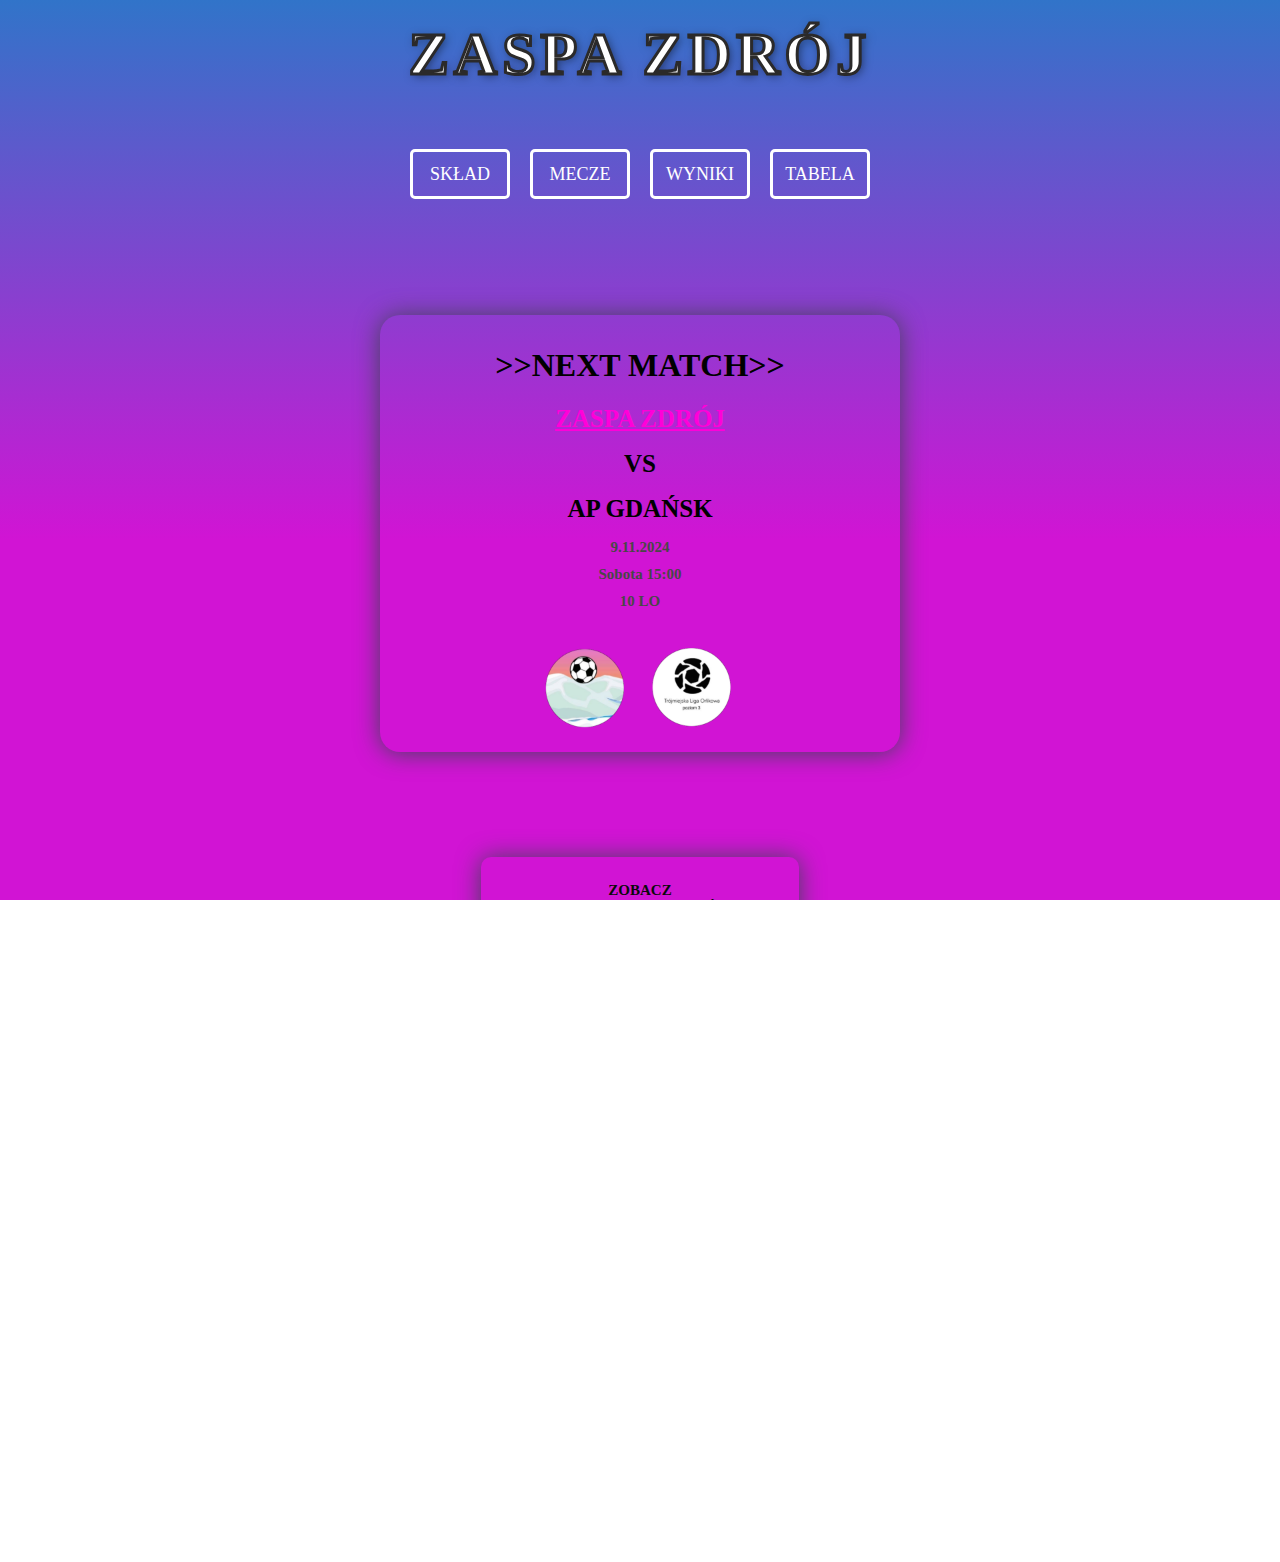
<file: index.html>
<!DOCTYPE html>
<html lang="pl">
<head>
    <meta charset="UTF-8">
    <meta name="viewport" content="width=device-width, initial-scale=1.0">
    <link href="https://cdnjs.cloudflare.com/ajax/libs/font-awesome/6.0.0-beta3/css/all.min.css" rel="stylesheet">
    <link rel="icon" href="zaspa.png" type="image/png">
    <link rel="stylesheet" href="style.css">
    <script src="script.js" defer></script>
    <title>Zaspa Zdrój</title>
</head>
<body>
    <h1 id="header">ZASPA ZDRÓJ</h1>


    <ul class="menu">
        <li><a href="#">SKŁAD</a>
            <ul class="submenu">
                <li><a href="zawodnicy.html">Zawodnicy</a></li>
                <li><a href="gk.html">Bramkarze</a></li>
                <li><a href="def.html">Obrońcy</a></li>
                <li><a href="mid.html">Pomocnicy</a></li>
                <li><a href="n.html">Napastnicy</a></li>
            </ul>
        </li>
        <li><a href="#">MECZE</a>
            <ul class="submenu">
                <li><a href="przyszłe_mecze.html">Przyszłe mecze</a></li>
            </ul>
        </li>
        <li><a href="#">WYNIKI</a>
            <ul class="submenu">
                <li><a href="mecze.html">Wyniki meczów</a></li>
            </ul>
        </li>
        <li><a href="#">TABELA</a>
            <ul class="submenu">
                <li><a href="tabela.html">Wyniki w lidze</a></li>
            </ul>
        </li>
    </ul>
    <br><br>

   
    <div id="infos"> 
        <h1 id="infos_header">>>NEXT MATCH>></h1>
        <h1 id="infos_zaspa">ZASPA ZDRÓJ</h1>
        <h1 id="infos_team2"> VS </h1>
        <h1 id="infos_team2">AP GDAŃSK</h1>
        <h1 id="infos_another">9.11.2024</h1>
        <h1 id="infos_another">Sobota 15:00</h1>
        <h1 id="infos_another">10 LO</h1><br>
        <img src="zaspa.png" alt="Logo Zaspy Zdrój" width="100px" height="100px">&nbsp;
        <img src="tlo.png" alt="Logo Trójmiejeskiej Liig orlikowej" width="100px" height="100px">&nbsp;
    </div>
    <br><br>

    <br><br><br>
    <div id="ig_text">ZOBACZ<br> NASZE MEDIA SPOŁECZNOŚCIOWE!
        <a href="https://www.instagram.com/zaspa_zdroj/" target="_blank">
            <div class="instagram-icon">
                <i class="fab fa-instagram"></i>
            </div>
        </a>
    </div>
    

    <hr color="black" width="90%" height="7px">
   
   <br><br><br>
       
    <div class="rekrutacja-btn" onclick="toggleTooltip()">
        
        Rekrutacja
        <div class="tooltip">
            Chcesz grać w drużynie 3 TLO? Jeśli tak to świetnie trafiłeś, klub Zaspa Zdrój jest dla ciebie idealny, napisz do nas na <a href="https://www.instagram.com/zaspa_zdroj/" target="_blank">INSTAGRAMIE</a> i dowiedz się więcej.
        </div>
    </div> <BR> <BR>
  <p id="end">1.0V <BR>8.11.2024</p>
   
  <br><br><br>  
</body>
</html>
<!-- ©Copright Filip Szpinek 07.11.2024 for Zaspa Zdrój -->
</file>
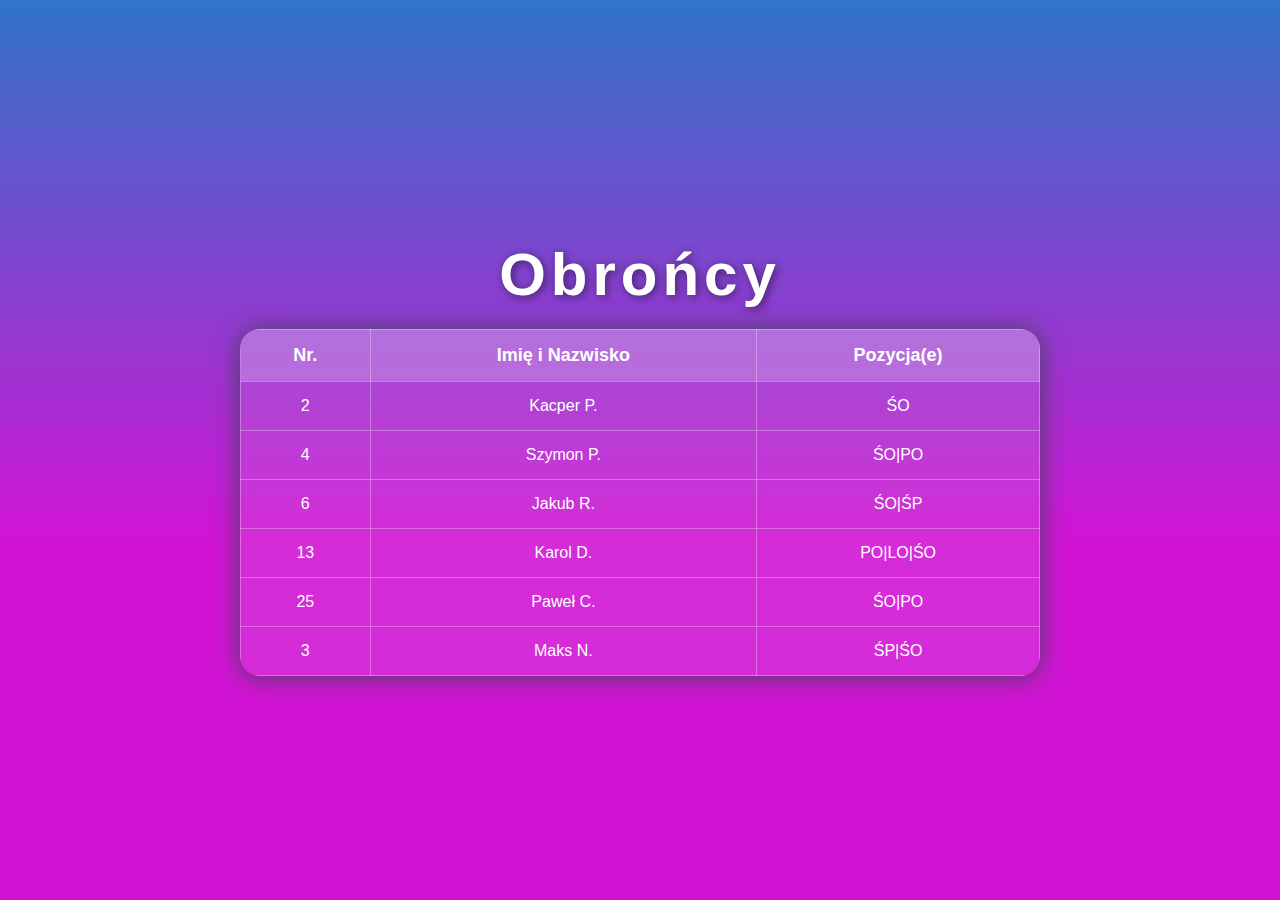
<file: def.html>
<!DOCTYPE html>
<html lang="pl">
<head>
    <meta charset="UTF-8">
    <meta name="viewport" content="width=device-width, initial-scale=1.0">
    <link rel="icon" href="zaspa.png" type="image/png">
    <link rel="stylesheet" href="tabela.css">
    <title>Zaspa Zdrój | Obrońcy</title>
  
    </style>
</head>
<body>
    <h1>Obrońcy</h1>
  

    <table class="tabela">
        <thead>
            <tr>
                <th>Nr.</th>
                <th>Imię i Nazwisko</th>
                <th>Pozycja(e)</th>
            </tr>
        </thead>
        <tbody>
    
            
            <!-- OBROŃCY -->
            <tr><td>2</td><td>Kacper P.</td><td>ŚO</td></tr>
            <tr><td>4</td><td>Szymon P.</td><td>ŚO|PO</td></tr>
            <tr><td>6</td><td>Jakub R.</td><td>ŚO|ŚP</td></tr>
            <tr><td>13</td><td>Karol D.</td><td>PO|LO|ŚO</td></tr>
            <tr><td>25</td><td>Paweł C.</td><td>ŚO|PO</td></tr>
            <tr><td>3</td><td>Maks N.</td><td>ŚP|ŚO</td></tr>

            
        </tbody>
    </table>
</body>
</html>
</file>
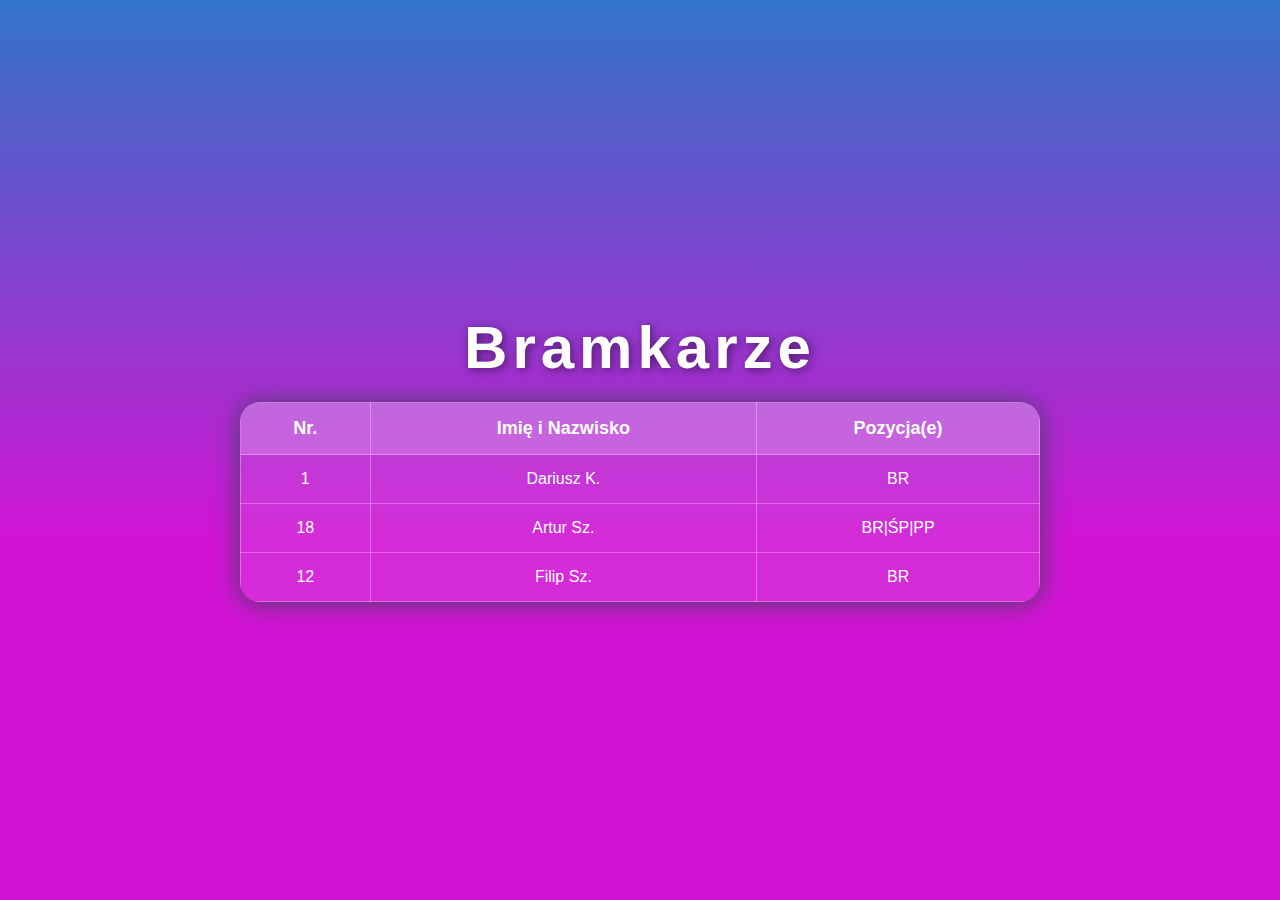
<file: gk.html>
<!DOCTYPE html>
<html lang="pl">
<head>
    <meta charset="UTF-8">
    <meta name="viewport" content="width=device-width, initial-scale=1.0">
    <link rel="icon" href="zaspa.png" type="image/png">
    <link rel="stylesheet" href="tabela.css">
    <title>Zaspa Zdrój | Bramkarze</title>
</head>
<body>
    
    <h1>Bramkarze</h1>
  
    <table class="tabela">
        <thead>
            <tr>
                <th>Nr.</th>
                <th>Imię i Nazwisko</th>
                <th>Pozycja(e)</th>
            </tr>
        </thead>
        <tbody>
            <!-- BRAMKARZE -->
            <tr><td>1</td><td>Dariusz K.</td><td>BR</td></tr>
            <tr><td>18</td><td>Artur Sz.</td><td>BR|ŚP|PP</td></tr>
            <tr><td>12</td><td>Filip Sz.</td><td>BR</td></tr>
            
            
        </tbody>
    </table>
</body>
</html>
</file>
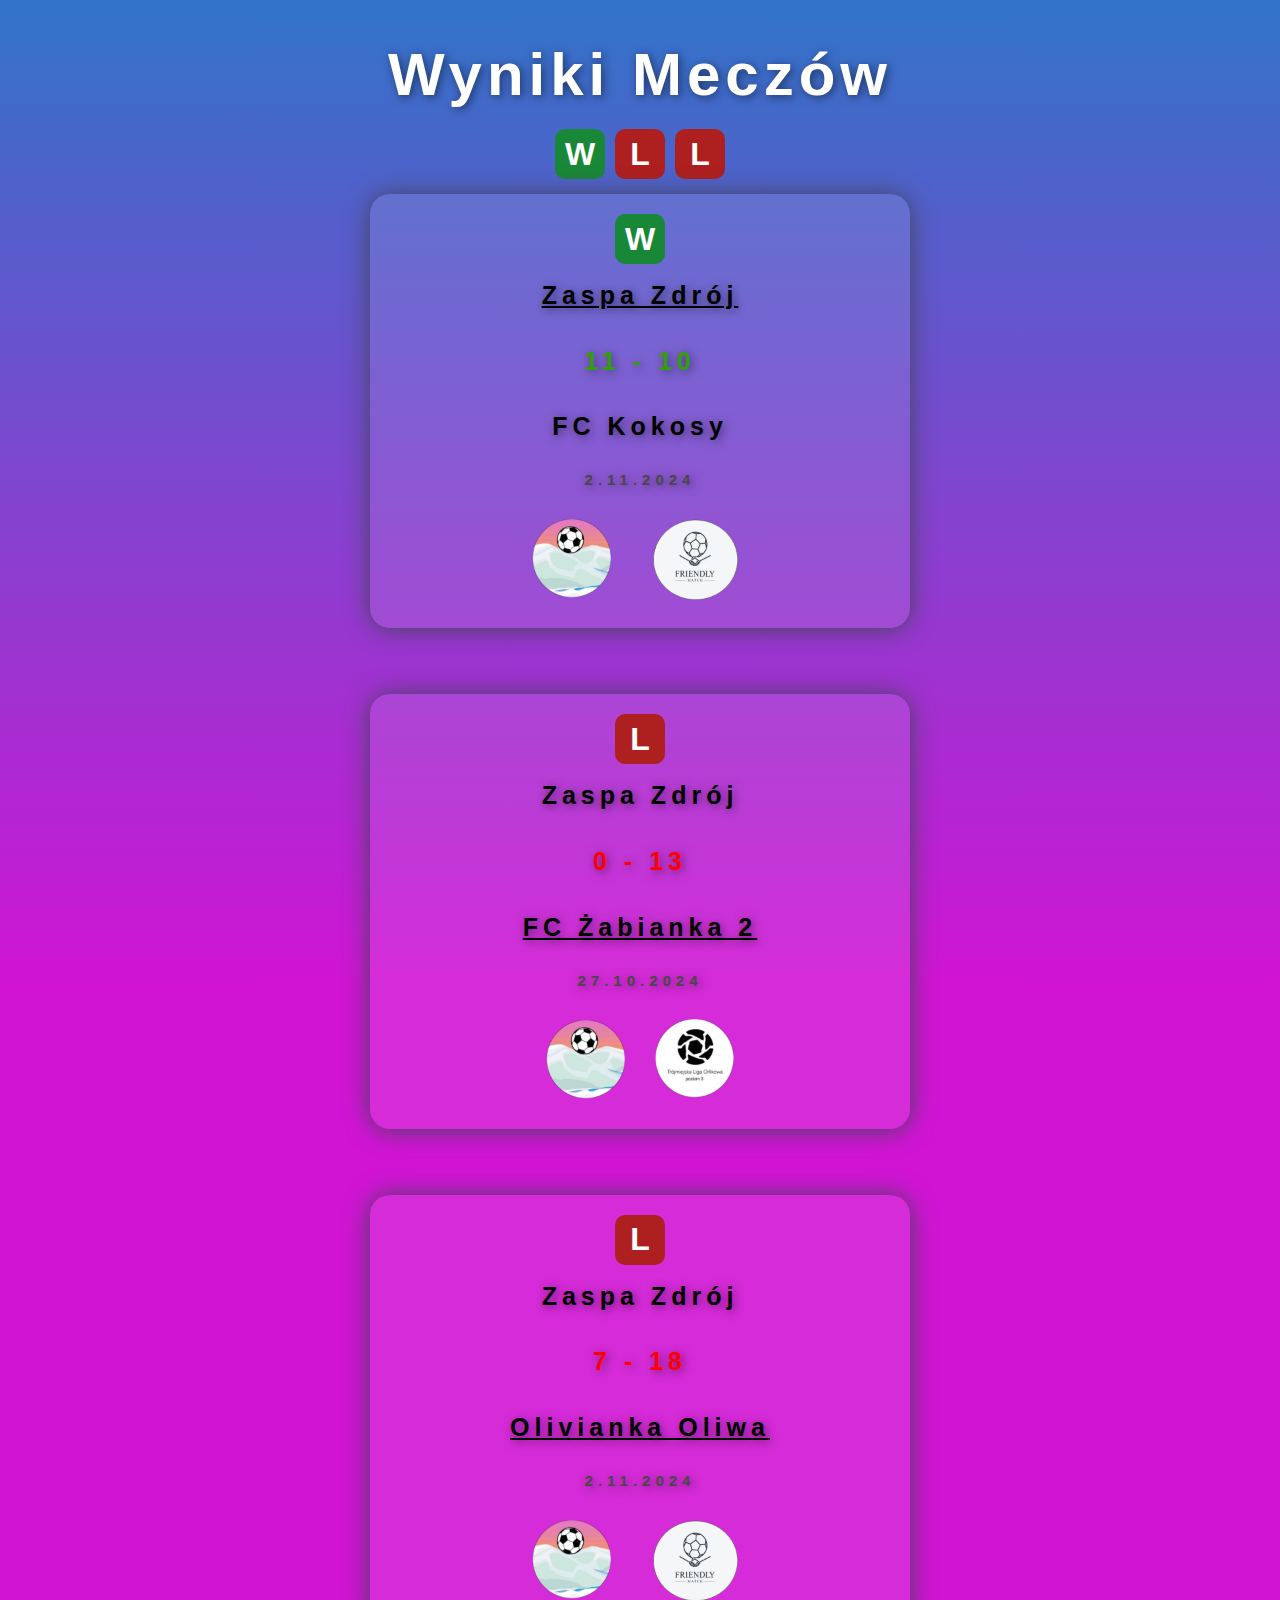
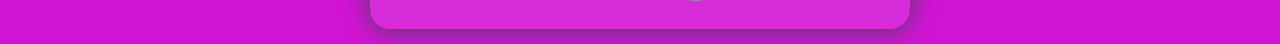
<file: mecze.html>
<!DOCTYPE html>
<html lang="pl">
<head>
    <meta charset="UTF-8">
    <meta name="viewport" content="width=device-width, initial-scale=1.0">
    <link rel="icon" href="zaspa.png" type="image/png">
    <link rel="stylesheet" href="mecze.css">
    <title>Zaspa Zdrój | Mecze</title>
</head>
<body>
    <h1>Wyniki Meczów</h1>
    <center></center>
    <div class="logo-container">
        <div id="infos_header_win">W</div> <div id="infos_header_lose">L</div> <div id="infos_header_lose">L</div>
    </div></center>
    <div id="infos"> 
        <div id="infos_header_win">W</div>
        <h1 id="infos_winner">Zaspa Zdrój</h1>
        <h1 id="infos_team2_w"> 11 - 10 </h1>
        <h1 id="infos_team2">FC Kokosy</h1>
        <h1 id="infos_another">2.11.2024</h1>

        <div class="logo-container">
            <img src="zaspa.png" alt="Logo Zaspy Zdrój" width="100px" height="100px">&nbsp;
            <img src="friendly.png" alt="Friendly" width="100px" height="100px">&nbsp;
            </div>
 
    </div>
    <br><br>
    <div id="infos"> 
        <div id="infos_header_lose">L</div>
        <h1 id="infos_team2">Zaspa Zdrój</h1>
        <h1 id="infos_team2_l"> 0 - 13 </h1>
        <h1 id="infos_winner">FC Żabianka 2</h1>
        <h1 id="infos_another">27.10.2024</h1>
        <div class="logo-container">
            <img src="zaspa.png" alt="Logo Zaspy Zdrój" width="100px" height="100px">
            <img src="tlo.png" alt="Logo Trójmiejeskiej Liig orlikowej" width="100px" height="100px">
        </div>
    </div><br><br>
    <div id="infos"> 
        <div id="infos_header_lose">L</div>
        <h1 id="infos_team2">Zaspa Zdrój</h1>
        <h1 id="infos_team2_l"> 7 - 18 </h1>
        <h1 id="infos_winner">Olivianka Oliwa</h1>
        <h1 id="infos_another">2.11.2024</h1>

        <div class="logo-container">
        <img src="zaspa.png" alt="Logo Zaspy Zdrój" width="100px" height="100px">&nbsp;
        <img src="friendly.png" alt="Friendly" width="100px" height="100px">&nbsp;
        </div>
    </div>
</body>
</html>
</file>
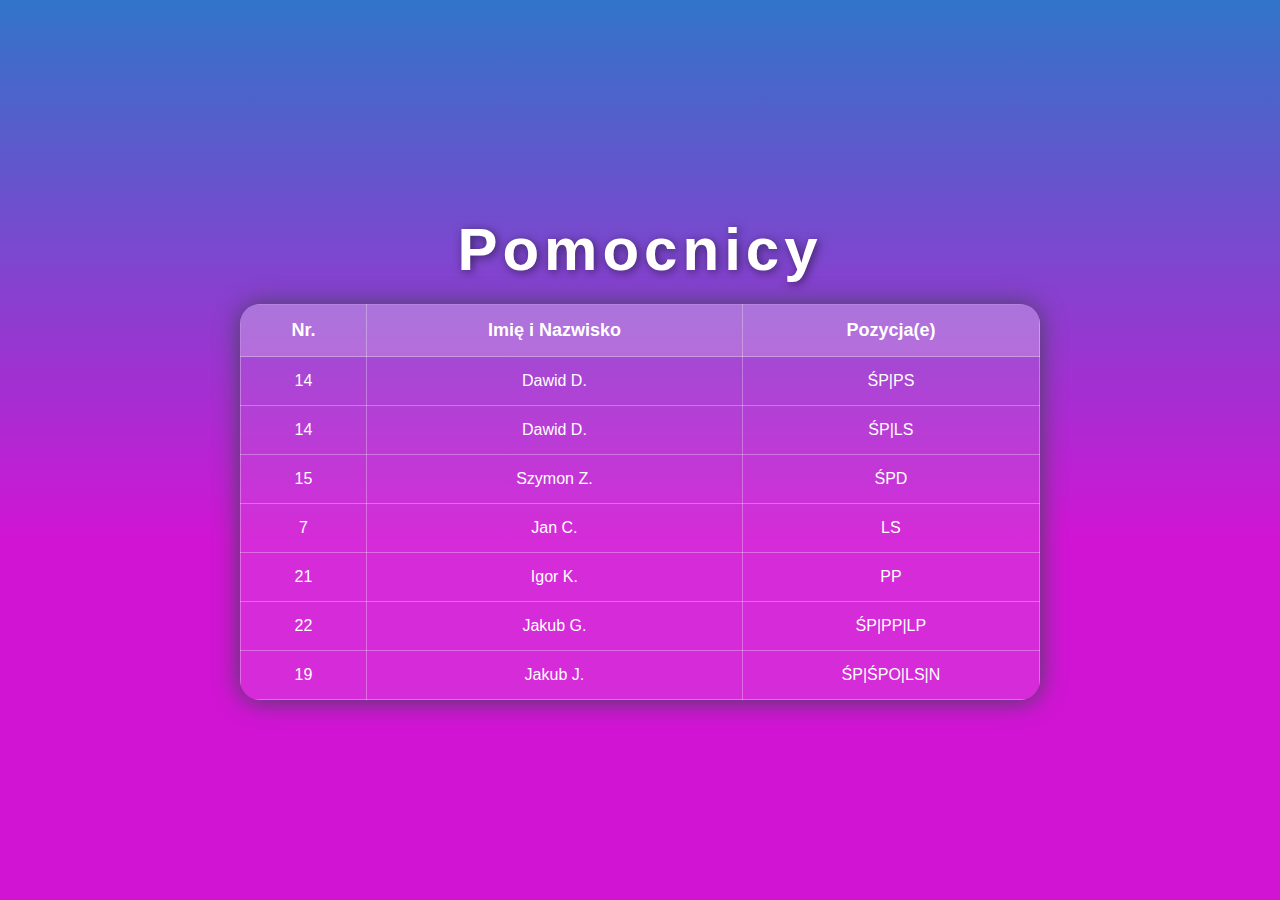
<file: mid.html>
<!DOCTYPE html>
<html lang="pl">
<head>
    <meta charset="UTF-8">
    <meta name="viewport" content="width=device-width, initial-scale=1.0">
    <link rel="icon" href="zaspa.png" type="image/png">
    <link rel="stylesheet" href="tabela.css">
    <title>Zaspa Zdrój | Pomocnicy</title>
  
    </style>
</head>
<body>
    <h1>Pomocnicy</h1>
  

    <table class="tabela">
        <thead>
            <tr>
                <th>Nr.</th>
                <th>Imię i Nazwisko</th>
                <th>Pozycja(e)</th>
            </tr>
        </thead>
        <tbody>
           

            <!-- POMOCNICY -->
            <tr><td>14</td><td>Dawid D.</td><td>ŚP|PS</td></tr>
            <tr><td>14</td><td>Dawid D.</td><td>ŚP|LS</td></tr>
            <tr><td>15</td><td>Szymon Z.</td><td>ŚPD</td></tr>
            <tr><td>7</td><td>Jan C.</td><td>LS</td></tr>
            <tr><td>21</td><td>Igor K.</td><td>PP</td></tr>
            <tr><td>22</td><td>Jakub G.</td><td>ŚP|PP|LP</td></tr>
            <tr><td>19</td><td>Jakub J.</td><td>ŚP|ŚPO|LS|N</td></tr>
            
         
            
        </tbody>
    </table>
</body>
</html>
</file>
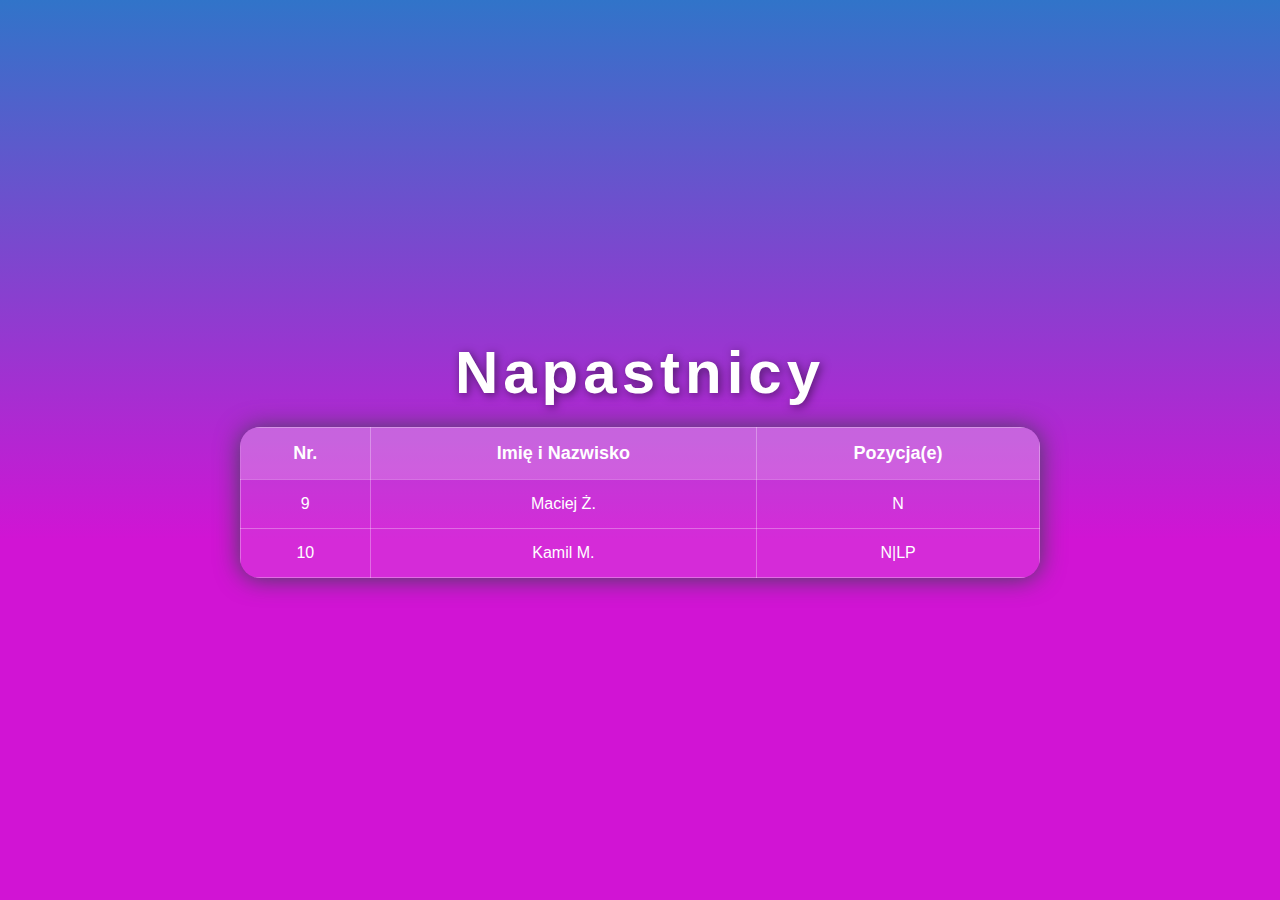
<file: n.html>
<!DOCTYPE html>
<html lang="pl">
<head>
    <meta charset="UTF-8">
    <meta name="viewport" content="width=device-width, initial-scale=1.0">
    <link rel="icon" href="zaspa.png" type="image/png">
    <link rel="stylesheet" href="tabela.css">
    <title>Zaspa Zdrój | Napastnicy</title>
  
    </style>
</head>
<body>
    <h1>Napastnicy</h1>
  

    <table class="tabela">
        <thead>
            <tr>
                <th>Nr.</th>
                <th>Imię i Nazwisko</th>
                <th>Pozycja(e)</th>
            </tr>
        </thead>
        <tbody>
            
            <!-- NAPASTNICY -->
            <tr><td>9</td><td>Maciej Ż.</td><td>N</td></tr>
            <tr><td>10</td><td>Kamil M.</td><td>N|LP</td></tr>

            
        </tbody>
    </table>
</body>
</html>
</file>
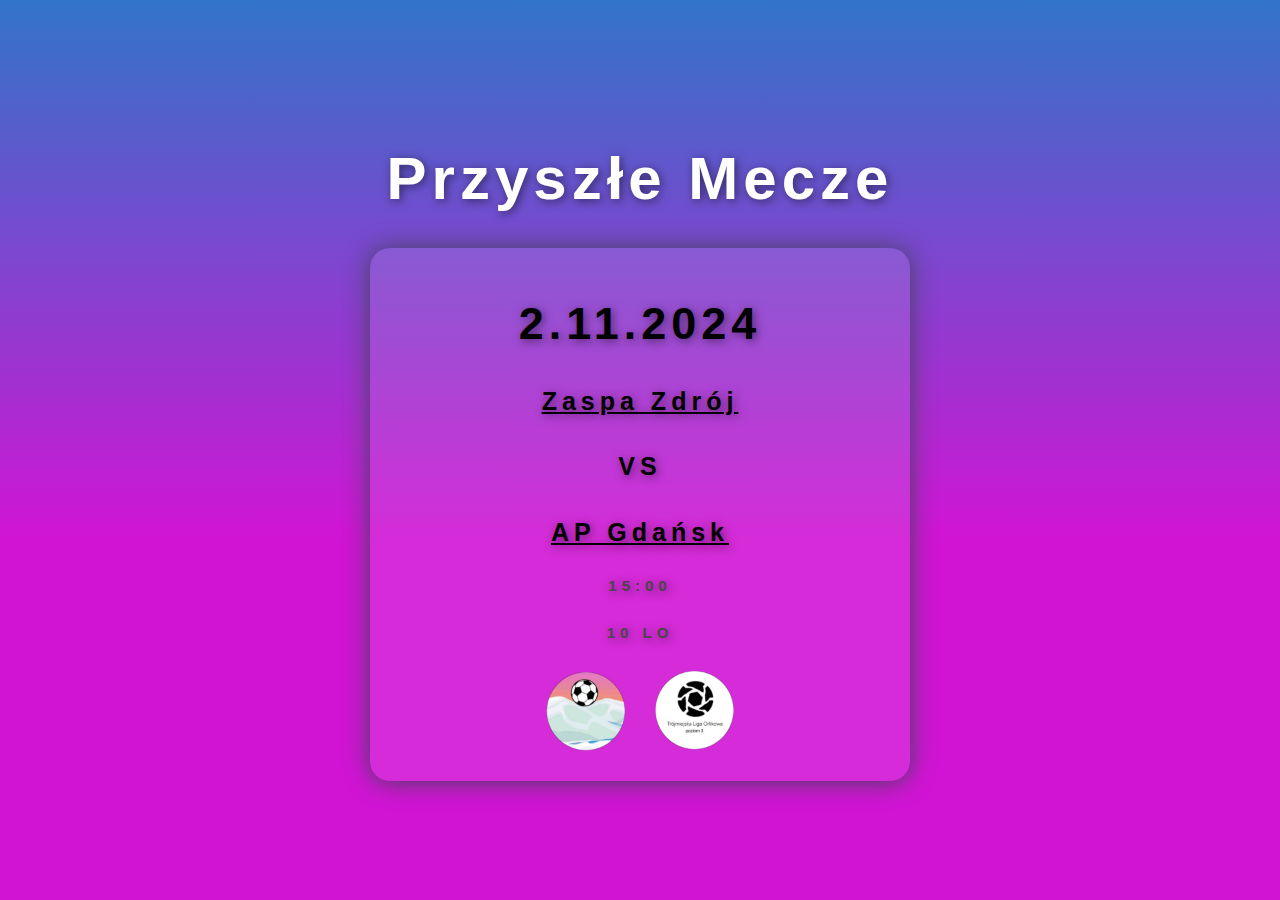
<file: przyszłe_mecze.html>
<!DOCTYPE html>
<html lang="pl">
<head>
    <meta charset="UTF-8">
    <meta name="viewport" content="width=device-width, initial-scale=1.0">
    <link rel="icon" href="zaspa.png" type="image/png">
    <link rel="stylesheet" href="mecze.css">
    <title>Zaspa Zdrój | Przyszłe mecze</title>
</head>
<body>
    <h1>Przyszłe Mecze</h1>
   
    <div id="infos"> 
        <h1 id="top">2.11.2024</h1>
        <h1 id="infos_winner">Zaspa Zdrój</h1>
        <h1 id="infos_team2"> VS </h1>
        <h1 id="infos_winner">AP Gdańsk</h1>
        <h1 id="infos_another">15:00</h1>
        <h1 id="infos_another">10 LO</h1>
        <div class="logo-container">
            <img src="zaspa.png" alt="Logo Zaspy Zdrój" width="100px" height="100px">
            <img src="tlo.png" alt="Logo Trójmiejeskiej Liig orlikowej" width="100px" height="100px">
        </div>
 
</body>
</html>
</file>
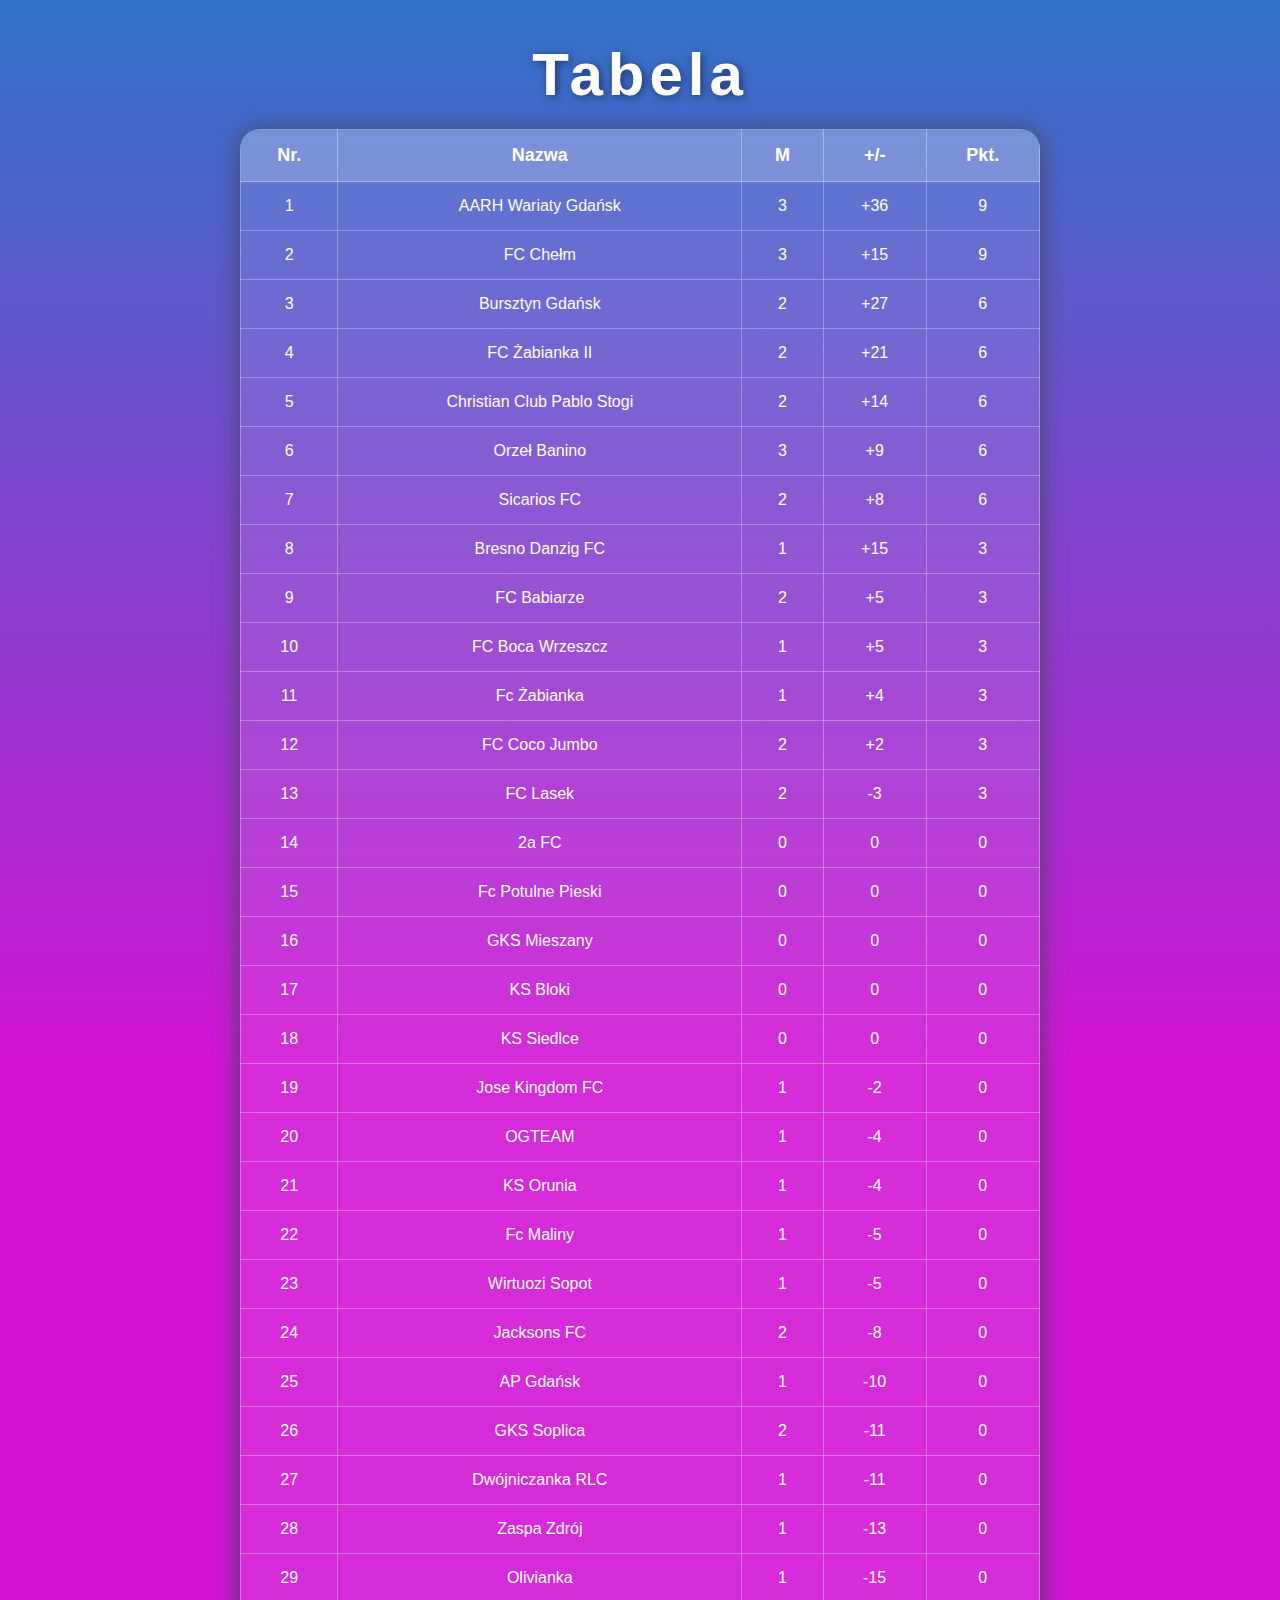
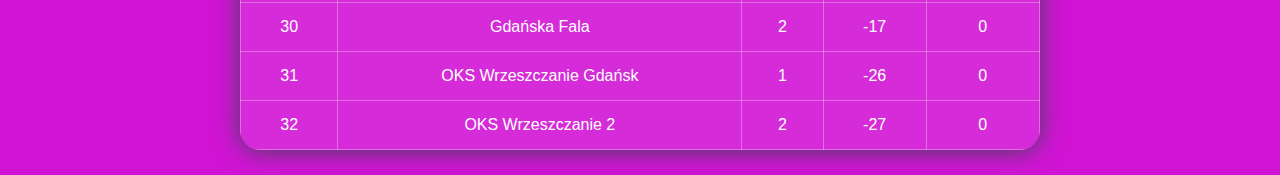
<file: tabela.html>
<!DOCTYPE html>
<html lang="pl">
<head>
    <meta charset="UTF-8">
    <meta name="viewport" content="width=device-width, initial-scale=1.0">
    <link rel="icon" href="zaspa.png" type="image/png">
    <link rel="stylesheet" href="tabela.css">
    <title>Zaspa Zdrój | Tabela</title>
</head>
<body>
    <h1>Tabela</h1>
    <table class="tabela">
        <thead>
            <tr>
                <th>Nr.</th>
                <th>Nazwa</th>
                <th>M</th>
                <th>+/-</th>
                <th>Pkt.</th>
            </tr>
        </thead>
        <tbody>
            <tr><td>1</td><td>AARH Wariaty Gdańsk</td><td>3</td><td>+36</td><td>9</td></tr>
            <tr><td>2</td><td>FC Chełm</td><td>3</td><td>+15</td><td>9</td></tr>
            <tr><td>3</td><td>Bursztyn Gdańsk</td><td>2</td><td>+27</td><td>6</td></tr>
            <tr><td>4</td><td>FC Żabianka II</td><td>2</td><td>+21</td><td>6</td></tr>
            <tr><td>5</td><td>Christian Club Pablo Stogi</td><td>2</td><td>+14</td><td>6</td></tr>
            <tr><td>6</td><td>Orzeł Banino</td><td>3</td><td>+9</td><td>6</td></tr>
            <tr><td>7</td><td>Sicarios FC</td><td>2</td><td>+8</td><td>6</td></tr>
            <tr><td>8</td><td>Bresno Danzig FC</td><td>1</td><td>+15</td><td>3</td></tr>
            <tr><td>9</td><td>FC Babiarze</td><td>2</td><td>+5</td><td>3</td></tr>
            <tr><td>10</td><td>FC Boca Wrzeszcz</td><td>1</td><td>+5</td><td>3</td></tr>
            <tr><td>11</td><td>Fc Żabianka</td><td>1</td><td>+4</td><td>3</td></tr>
            <tr><td>12</td><td>FC Coco Jumbo</td><td>2</td><td>+2</td><td>3</td></tr>
            <tr><td>13</td><td>FC Lasek</td><td>2</td><td>-3</td><td>3</td></tr>
            <tr><td>14</td><td>2a FC</td><td>0</td><td>0</td><td>0</td></tr>
            <tr><td>15</td><td>Fc Potulne Pieski</td><td>0</td><td>0</td><td>0</td></tr>
            <tr><td>16</td><td>GKS Mieszany</td><td>0</td><td>0</td><td>0</td></tr>
            <tr><td>17</td><td>KS Bloki</td><td>0</td><td>0</td><td>0</td></tr>
            <tr><td>18</td><td>KS Siedlce</td><td>0</td><td>0</td><td>0</td></tr>
            <tr><td>19</td><td>Jose Kingdom FC</td><td>1</td><td>-2</td><td>0</td></tr>
            <tr><td>20</td><td>OGTEAM</td><td>1</td><td>-4</td><td>0</td></tr>
            <tr><td>21</td><td>KS Orunia</td><td>1</td><td>-4</td><td>0</td></tr>
            <tr><td>22</td><td>Fc Maliny</td><td>1</td><td>-5</td><td>0</td></tr>
            <tr><td>23</td><td>Wirtuozi Sopot</td><td>1</td><td>-5</td><td>0</td></tr>
            <tr><td>24</td><td>Jacksons FC</td><td>2</td><td>-8</td><td>0</td></tr>
            <tr><td>25</td><td>AP Gdańsk</td><td>1</td><td>-10</td><td>0</td></tr>
            <tr><td>26</td><td>GKS Soplica</td><td>2</td><td>-11</td><td>0</td></tr>
            <tr><td>27</td><td>Dwójniczanka RLC</td><td>1</td><td>-11</td><td>0</td></tr>
            <tr><td>28</td><td>Zaspa Zdrój</td><td>1</td><td>-13</td><td>0</td></tr>
            <tr><td>29</td><td>Olivianka</td><td>1</td><td>-15</td><td>0</td></tr>
            <tr><td>30</td><td>Gdańska Fala</td><td>2</td><td>-17</td><td>0</td></tr>
            <tr><td>31</td><td>OKS Wrzeszczanie Gdańsk</td><td>1</td><td>-26</td><td>0</td></tr>
            <tr><td>32</td><td>OKS Wrzeszczanie 2</td><td>2</td><td>-27</td><td>0</td></tr>
        </tbody>
    </table>
</body>
</html>
</file>
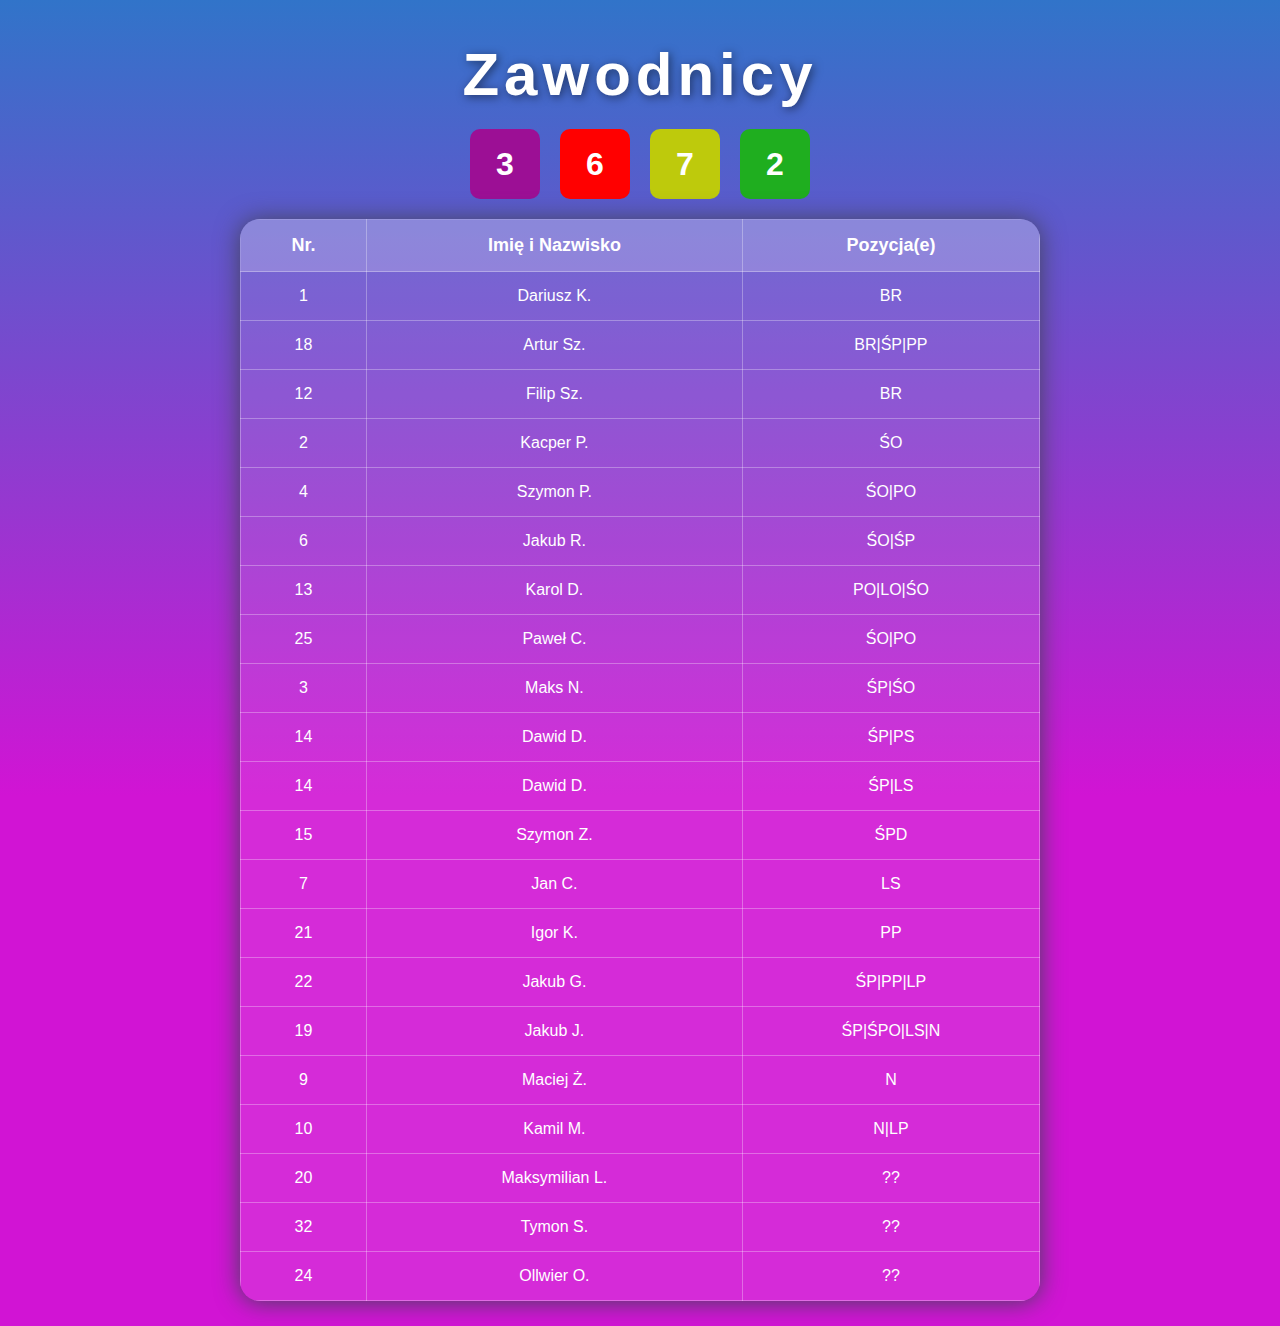
<file: zawodnicy.html>
<!DOCTYPE html>
<html lang="pl">
<head>
    <meta charset="UTF-8">
    <meta name="viewport" content="width=device-width, initial-scale=1.0">
    <link rel="icon" href="zaspa.png" type="image/png">
    <link rel="stylesheet" href="tabela.css">
    <title>Zaspa Zdrój | Zawodnicy</title>
    <style>
        .players_container {
            display: flex;
            gap: 20px; /* odstęp między divami, można dostosować */
            margin-bottom: 20px; /* opcjonalnie, odstęp poniżej */
        }
        .players_container div {
            padding: 10px;
            background-color: #f0f0f0; /* opcjonalne tło dla lepszej widoczności */
            border-radius: 5px; /* opcjonalne zaokrąglenie */
            text-align: center; /* centrowanie tekstu */
        }
    </style>
</head>
<body>
    <h1>Zawodnicy</h1>
    <div class="players_container">
        <div id="gk">3</div>
        <div id="def">6</div>
        <div id="mid">7</div>
        <div id="n">2</div>
    </div>

    <table class="tabela">
        <thead>
            <tr>
                <th>Nr.</th>
                <th>Imię i Nazwisko</th>
                <th>Pozycja(e)</th>
            </tr>
        </thead>
        <tbody>
            <!-- BRAMKARZE -->
            <tr><td>1</td><td>Dariusz K.</td><td>BR</td></tr>
            <tr><td>18</td><td>Artur Sz.</td><td>BR|ŚP|PP</td></tr>
            <tr><td>12</td><td>Filip Sz.</td><td>BR</td></tr>
            
            <!-- OBROŃCY -->
            <tr><td>2</td><td>Kacper P.</td><td>ŚO</td></tr>
            <tr><td>4</td><td>Szymon P.</td><td>ŚO|PO</td></tr>
            <tr><td>6</td><td>Jakub R.</td><td>ŚO|ŚP</td></tr>
            <tr><td>13</td><td>Karol D.</td><td>PO|LO|ŚO</td></tr>
            <tr><td>25</td><td>Paweł C.</td><td>ŚO|PO</td></tr>
            <tr><td>3</td><td>Maks N.</td><td>ŚP|ŚO</td></tr>

            <!-- POMOCNICY -->
            <tr><td>14</td><td>Dawid D.</td><td>ŚP|PS</td></tr>
            <tr><td>14</td><td>Dawid D.</td><td>ŚP|LS</td></tr>
            <tr><td>15</td><td>Szymon Z.</td><td>ŚPD</td></tr>
            <tr><td>7</td><td>Jan C.</td><td>LS</td></tr>
            <tr><td>21</td><td>Igor K.</td><td>PP</td></tr>
            <tr><td>22</td><td>Jakub G.</td><td>ŚP|PP|LP</td></tr>
            <tr><td>19</td><td>Jakub J.</td><td>ŚP|ŚPO|LS|N</td></tr>
            
            <!-- NAPASTNICY -->
            <tr><td>9</td><td>Maciej Ż.</td><td>N</td></tr>
            <tr><td>10</td><td>Kamil M.</td><td>N|LP</td></tr>

            <!-- nwm -->
            <tr><td>20</td><td>Maksymilian L.</td><td>??</td></tr>
            <tr><td>32</td><td>Tymon S.</td><td>??</td></tr>
            <tr><td>24</td><td>Ollwier O.</td><td>??</td></tr>
            
        </tbody>
    </table>
</body>
</html>
</file>
<file: style.css>
/* Ogólne ustawienia scrollbara na komputerze (działa w przeglądarkach WebKit) */
::-webkit-scrollbar {
    width: 15px; /* Szerokość scrollbara na komputerze */
}

::-webkit-scrollbar-track {
    background: transparent;
}

::-webkit-scrollbar-thumb {
    background: transparent;
    border-radius: 5px;
    border: 3px solid white;
}

/* Ukrywanie scrollbara na urządzeniach mobilnych */
@media (max-width: 768px) {
    ::-webkit-scrollbar {
        width: 0; /* Ukrycie scrollbara */
        height: 0; /* Ukrycie scrollbara w poziomie */
    }

    /* Ukrycie scrollbara dla przeglądarek obsługujących scrollbar-gutter */
    body {
        scrollbar-gutter: stable both-edges;
    }
}

#header {
    font-size: 60px;
    letter-spacing: 5px;
    font-weight: bold;
    font-family: Arial Black;
    color: white;
    text-align: center;
    margin-top: 20px;
    text-shadow: 2px 2px 10px rgba(0, 0, 0, 0.5);
    -webkit-text-stroke: 3px rgb(43, 42, 42); /* width and color */
}

html, body {
    height: 100%;
    margin: 0;
    padding: 0;
    overflow-x: hidden;
    font-family: Arial Black;
}

body {
    background: linear-gradient(0deg, rgba(209,20,212,1) 1%, rgba(209,20,212,1) 40%, rgba(49,116,201,1) 100%);
    min-height: 100vh;
    display: flex;
    flex-direction: column;
    align-items: center;
}

.menu {
    display: flex;
    gap: 20px;
    list-style: none;
    padding: 0;
    margin: 20px 0;
}

/* Stylizacja tylko dla smartfonów */
@media (max-width: 768px) {
    .menu {
        margin-right: 250px;
    }
}


.menu > li {
    position: relative;
}

.menu > li > a {
    padding: 10px 20px;
    text-decoration: none;
    color: white;
    font-size: 18px;
    border: 3px solid white;
    background-color: transparent;
    transition: transform 0.3s ease;
    border-radius: 5px;
    width: 100px;
    height: 50px;
    display: flex;
    align-items: center;
    justify-content: center;
    white-space: nowrap;
    box-sizing: border-box;

    left: 200px; /* Przesunięcie menu o 200px od lewej */
    
    
    
}

.menu > li > a:hover {
    transform: scale(1.1);
}




.submenu {
    position: absolute;
    top: 100%;
    left: 0;
    display: flex;
    flex-direction: column;
    gap: 10px;
    list-style-type: none;
    padding: 10px 0;
    margin-top: 5px;
    opacity: 0;
    visibility: hidden;
    width: 120px;
    box-sizing: border-box;
    transition: opacity 0.3s ease, visibility 0.3s ease;
    backdrop-filter: blur(5px); 
    background-color: transparent; 
    border-radius: 5px;
    align-items: center;
    
    
}

.menu > li:hover .submenu {
    opacity: 1;
    visibility: visible;
}

.menu > li:hover .submenu li {
    opacity: 0;
    transform: translateY(-10px);
    animation: submenuFadeIn 0.5s forwards;
}

@keyframes submenuFadeIn {
    from {
        opacity: 0;
        transform: translateY(-10px);
    }
    to {
        opacity: 1;
        transform: translateY(0);
    }
}

.submenu li a {
    padding: 10px 20px;
    border: 3px solid white;
    background-color: transparent;
    color: white;
    text-decoration: none;
    font-size: 16px;
    transition: border-color 0.4s ease;
    border-radius: 5px;
    position: relative;
    width: 150px;
    height: 40px;
    display: flex;
    align-items: center;
    justify-content: center;
    white-space: nowrap;
    box-sizing: border-box;
    


    
}

.submenu li a:hover {
    border-color: hsl(309, 100%, 50%);
}
.submenu {
    position: absolute;
    top: 100%;
    left: 0;
    display: flex;
    flex-direction: column;
    gap: 10px;
    list-style-type: none;
    padding: 10px 0;
    margin-top: 5px;
    opacity: 0;
    visibility: hidden;
    width: 180px; /* Zwiększ szerokość, aby były lepiej widoczne */
    box-sizing: border-box;
    transition: opacity 0.3s ease, visibility 0.3s ease;
    backdrop-filter: blur(10px);  /* Ustawienie rozmycia tła */
    background-color: transparent; /* Dodaj przezroczyste tło, aby było widoczne rozmycie */
    border-radius: 5px;
    
}

.menu > li:hover .submenu {
    opacity: 1;
    visibility: visible;
}

.menu > li:hover .submenu li {
    opacity: 0;
    transform: translateY(-10px);
    animation: submenuFadeIn 0.5s forwards;
}

@keyframes submenuFadeIn {
    from {
        opacity: 0;
        transform: translateY(-10px);
    }
    to {
        opacity: 1;
        transform: translateY(0);
    }
}

/* Domyślne style dla sekcji #infos (komputer) */
#infos {
    width: 500px;
    height: 500px;
    background-color: transparent;
    border-radius: 20px;
    margin-top: 60px;
    box-shadow: 0px 1px 24px 0px rgba(66, 68, 90, 1);
    transition: margin-top 0.3s ease;
    text-align: center;
    padding: 10px;
}

/* Dostosowanie sekcji #infos dla urządzeń mobilnych */
@media (max-width: 768px) {
    #infos {
        width: 80%; /* Ustaw szerokość na 80% ekranu */
        height: auto; /* Dostosuj wysokość do treści */
        padding: 15px; /* Dopasuj padding, jeśli potrzebne */
    }
}

#infos_header {
    font-size: 32px;
    font-weight: bolder;
    color: rgb(0, 0, 0);
}

#infos_zaspa {
    font-size: 25px;
    font-weight: bolder;
    color: hsl(309, 100%, 50%);
    text-decoration: underline;
}

#infos_team2 {
    font-size: 25px;
    font-weight: bolder;
    color: rgb(0, 0, 0);
}

#infos_another {
    font-size: 15px;
    font-weight: bolder;
    color: rgb(73, 71, 71);
}


.menu > li:hover ~ #infos,
.submenu li a:hover ~ #infos {
    margin-top: 310px; 
}

hr {
    margin-top: 50px;
}

#ig_text {
background-color: transparent;
border-radius: 10px;
font-size: 15px;
font-weight: bolder;
color: rgb(10, 10, 10);
text-align: center;
box-shadow: 0px 1px 24px 0px rgba(66, 68, 90, 1);
padding: 25px;
margin-top: 15px;
margin-bottom: 200px;
display: flex;
flex-direction: column;
justify-content: center;
align-items: center; 
}

#ig_text {
background-color: transparent;
border-radius: 10px;
font-size: 15px;
font-weight: bolder;
color: rgb(10, 10, 10);
text-align: center;
box-shadow: 0px 1px 24px 0px rgba(66, 68, 90, 1);
padding: 25px;
margin-top: 15px;
margin-bottom: 200px;
display: flex;
flex-direction: column;
justify-content: center;
align-items: center; 
}

.instagram-icon {
font-size: 50px; 
width: 60px;
height: 60px;
background: linear-gradient(45deg, #feda75, #fa7e1e, #d62976, #962fbf, #4c68d7); 
-webkit-background-clip: text; 
background-clip: text;
color: transparent; 
display: flex;
justify-content: center;
align-items: center;
text-align: center;
border-radius: 50%;
padding: 10px;
transition: transform 0.3s ease;
align-items: center;
text-align: center;
margin-top: 10px; 
}

.instagram-icon:hover {
transform: scale(1.1); 
}

.instagram-icon i {
color: transparent;
font-size: 100%;
}


#ig_text a {
text-decoration: none; 
}


#ig_text {
    background-color: transparent;
    border-radius: 10px;
    font-size: 15px;
    font-weight: bolder;
    color: rgb(10, 10, 10);
    text-align: center;
    box-shadow: 0px 1px 24px 0px rgba(66, 68, 90, 1);
    padding: 25px;
    margin-top: 15px;
    margin-bottom: 200px;
}


.rekrutacja-btn {
    background-color: transparent;
    color: white;
    border: 3px solid white;
    font-size: 18px;
    font-weight: bold;
    padding: 10px 20px;
    border-radius: 5px;
    cursor: pointer;
    justify-content: center;
    text-align: center;
    margin-bottom: 50px;
}

.rekrutacja-btn:hover {
    box-shadow: 0px 1px 24px 0px rgb(255, 255, 255);
    background-color: white;
    color: black;
}


.footer-btn {
    display: flex;
    justify-content: center;
    width: 100%;
    position: relative;
    margin-top: 50px;
    gap: 20px;
    margin-left:50px;
    margin-right:50px;
}

.footer-btn button {
    background-color: transparent;
    color: white;
    border: 3px solid white;
    font-size: 18px;
    font-weight: bold;
    padding: 10px 20px;
    border-radius: 5px;
    cursor: pointer;
    margin-bottom:50px;
    height: 50px;
    width: 200px;
    height:75px;
    margin-left:50px;
    margin-right:50px;
    
}

.footer-btn button:hover {
    background-color: white;
    color: black;
    box-shadow: 0px 1px 24px 0px rgb(255, 255, 255);
    margin-left:50px;
    margin-right:50px;
}

.footer-btn .arrow-icon {
    font-size: 24px;
    margin-left:50px;
    margin-right:50px;
}

.tooltip {
    display: none;
    position: absolute;
    top: 50%;
    left: 50%;
    transform: translate(-50%, -50%);
    background-color: rgba(0, 0, 0, 0.7);
    color: white;
    padding: 10px;
    border-radius: 10px;
    width: 300px;
    text-align: center;
    box-shadow: 0px 1px 24px 0px rgba(66, 68, 90, 1);
    margin-bottom:50px;
    
}

.rekrutacja-btn.active .tooltip {
    display: block;
}

.tooltip a {
    color: #4c68d7;
    text-decoration: none;
    font-weight: bold;
}

.tooltip a:hover {
    text-decoration: underline dotted;
}
/* Ogólne style dla podmenu (będą działały dla dużych ekranów) */
.submenu {
    position: absolute;
    top: 100%;
    left: 0;
    display: flex;
    flex-direction: column;
    gap: 10px;
    list-style-type: none;
    padding: 10px 0;
    margin-top: 5px;
    opacity: 0;
    visibility: hidden;
    width: 180px; /* Zwiększ szerokość, aby były lepiej widoczne */
    box-sizing: border-box;
    transition: opacity 0.3s ease, visibility 0.3s ease;
    backdrop-filter: blur(10px); /* Ustawienie rozmycia tła */
    background-color: transparent; /* Dodaj przezroczyste tło, aby było widoczne rozmycie */
    border-radius: 5px;
    overflow-x: auto;
    margin-left:10px;
}

.menu > li:hover .submenu {
    opacity: 1;
    visibility: visible;
}

.menu > li:hover .submenu li {
    opacity: 0;
    transform: translateY(-10px);
    animation: submenuFadeIn 0.5s forwards;
}

/* Animacja dla submenu */
@keyframes submenuFadeIn {
    from {
        opacity: 0;
        transform: translateY(-10px);
    }
    to {
        opacity: 1;
        transform: translateY(0);
    }
}

/* Media query dla ekranów mniejszych niż 768px (np. telefony) */
@media (max-width: 768px) {
    .menu {
        flex-direction: column; /* Ustawienie elementów w jednej kolumnie */
        align-items: flex-start;
    }

    .menu > li {
        position: relative;
    }

    .submenu {
        position: absolute;
        top: 0;
        left: 100%; /* Przesunięcie podmenu na prawą stronę */
        display: flex;
        flex-direction: column;
        gap: 10px;
        list-style-type: none;
        padding: 10px 0;
        margin-top: 0;
        opacity: 0;
        visibility: hidden;
        width: 180px;
        box-sizing: border-box;
        transition: opacity 0.3s ease, visibility 0.3s ease;
        backdrop-filter: blur(10px);
        background-color: transparent;
        border-radius: 5px;
        overflow-x: auto;
    }

    .menu > li:hover .submenu {
        opacity: 1;
        visibility: visible;
    }

    .menu > li:hover .submenu li {
        opacity: 0;
        transform: translateY(-10px);
        animation: submenuFadeIn 0.5s forwards;
    }
}

#end{
    font-size: 7px;
    color:  rgba(209,20,212,1);
}

/* Możesz dodać inne media queries dla jeszcze mniejszych ekranów jeśli chcesz */
</file>
<file: tabela.css>
body {
    background: linear-gradient(0deg, rgba(209,20,212,1) 1%, rgba(209,20,212,1) 40%, rgba(49,116,201,1) 100%);
    min-height: 100vh;
    display: flex;
    flex-direction: column;
    align-items: center;
    justify-content: center;
    font-family: Arial Black, sans-serif;
    margin: 0;
    color: white;
   
}

h1 {
    font-size: 60px;
    letter-spacing: 5px;
    font-weight: bold;
    color: white;
    text-shadow: 2px 2px 10px rgba(0, 0, 0, 0.5);
    margin-bottom: 20px;
    text-align: center;
}

h1:hover {
    color: rgb(255, 255, 255);
    transition: color 0.3s ease-in-out;
}
img:hover {
    
    transition: color 0.3s ease-in-out;
}

.tabela {
    width: 90%;
    max-width: 800px;
    border-collapse: collapse;
    box-shadow: 0px 1px 24px 0px rgba(66, 68, 90, 1);
    border-radius: 20px;
    overflow: hidden;
    background-color: rgba(255, 255, 255, 0.1);
    margin-bottom: 25px;
}

.tabela th, .tabela td {
    text-align: center;
    padding: 15px;
    border: 1px solid rgba(255, 255, 255, 0.3);
}

.tabela th {
    font-size: 18px;
    background: rgba(255, 255, 255, 0.2);
}

.tabela tr:hover {
    transform: scale(1.00);
    background-color: rgba(255, 255, 255, 0.2);
    transition: transform 0.3s ease, background-color 0.3s ease;
}

@media (max-width: 768px) {
    .tabela {
        font-size: 14px;
    }

    .tabela th, .tabela td {
        padding: 10px;
    }
}

/* Ogólne ustawienia scrollbara na komputerze (działa w przeglądarkach WebKit) */
::-webkit-scrollbar {
    width: 15px; /* Szerokość scrollbara na komputerze */
}

::-webkit-scrollbar-track {
    background: transparent;
}

::-webkit-scrollbar-thumb {
    background: transparent;
    border-radius: 5px;
    border: 3px solid rgb(255, 255, 255);
}

/* Ukrywanie scrollbara na urządzeniach mobilnych */
@media (max-width: 768px) {
    ::-webkit-scrollbar {
        width: 0; /* Ukrycie scrollbara */
        height: 0; /* Ukrycie scrollbara w poziomie */
    }

    /* Ukrycie scrollbara dla przeglądarek obsługujących scrollbar-gutter */
    body {
        scrollbar-gutter: stable both-edges;
    }
}
/* Styl dla paska przewijania */
::-webkit-scrollbar {
    width: 12px; /* Szerokość scrollbara */
    background-color:  rgba(0, 0, 0, 0.5); /* Przezroczystość całego scrollbara */
}

/* Styl dla "kciuka" scrollbara */
::-webkit-scrollbar-thumb {
    background-color: transparent; /* Przezroczystość kciuka */
    border-radius: 10px; /* Zaokrąglone rogi kciuka */
    border: 3px solid rgba(0, 0, 0, 0.5); /* Cienkie obramowanie */
}

/* Styl dla toru scrollbara */
::-webkit-scrollbar-track {
    background-color: rgba(255, 255, 255, 0.5); /* Przezroczystość toru */
    border-radius: 10px; /* Zaokrąglone rogi toru */
}

#gk{
    font-size: 32px;
    font-weight: bolder;
    color: rgb(255, 255, 255);
    background-color: rgb(156, 15, 149);
    width: 50px;
    height: 50px;
    border-radius: 10px;
    text-align: center;
    justify-content: center; /* Wycentrowanie w poziomie */
    align-items: center;    /* Wycentrowanie w pionie */
}
#def{
    font-size: 32px;
    font-weight: bolder;
    color: rgb(255, 255, 255);
    background-color: rgb(255, 0, 0);
    width: 50px;
    height: 50px;
    border-radius: 10px;
    text-align: center;
    justify-content: center; /* Wycentrowanie w poziomie */
    align-items: center;    /* Wycentrowanie w pionie */
}
#mid{
    font-size: 32px;
    font-weight: bolder;
    color: rgb(255, 255, 255);
    background-color: rgb(190, 202, 12);
    width: 50px;
    height: 50px;
    border-radius: 10px;
    text-align: center;
    justify-content: center; /* Wycentrowanie w poziomie */
    align-items: center;    /* Wycentrowanie w pionie */
}
#n{
    font-size: 32px;
    font-weight: bolder;
    color: rgb(255, 255, 255);
    background-color: rgb(31, 174, 31);
    width: 50px;
    height: 50px;
    border-radius: 10px;
    text-align: center;
    justify-content: center; /* Wycentrowanie w poziomie */
    align-items: center;    /* Wycentrowanie w pionie */
}
.players-container {
    display: flex; /* Używamy flexbox do ustawienia obrazków obok siebie */
    justify-content: center; /* Opcjonalnie: wyśrodkowuje obrazy w poziomie */
    align-items: center; /* Opcjonalnie: wyśrodkowuje obrazy w pionie */
    gap: 10px; /* Opcjonalnie: dodaje odstęp między obrazkami */
}

.players_container {
    display: flex;
    gap: 20px; /* odstęp między divami, można dostosować */
    margin-bottom: 20px; /* opcjonalnie, odstęp poniżej */
}
.players_container div {
    padding: 10px;
    background-color: #f0f0f0; /* opcjonalne tło dla lepszej widoczności */
    border-radius: 5px; /* opcjonalne zaokrąglenie */
    text-align: center; /* centrowanie tekstu */
}
.players_container {
    display: flex;
    gap: 20px; /* odstęp między divami */
    margin-bottom: 20px; /* odstęp poniżej */
    justify-content: center; /* centrowanie w poziomie */
}

.players_container div {
    padding: 10px;
    background-color: #f0f0f0; /* opcjonalne tło */
    border-radius: 5px;
    text-align: center;
    display: flex;
    align-items: center; /* Centrowanie tekstu w pionie */
    justify-content: center; /* Centrowanie tekstu w poziomie */
    width: 50px;
    height: 50px;
}

/* Dodajemy media query dla mniejszych ekranów */
@media (max-width: 768px) {
    .players_container {
        flex-direction: row; /* Ustawienie wierszowe na telefonach */
        flex-wrap: wrap; /* Pozwól, aby elementy zawijały się w linie */
    }
    
    .players_container div {
        width: 45px; /* Zmniejszamy szerokość na mniejszych ekranach */
        height: 45px; /* Zmniejszamy wysokość na mniejszych ekranach */
    }
}

/* Dodatkowe media query dla jeszcze mniejszych ekranów */
@media (max-width: 480px) {
    .players_container div {
        width: 40px; /* Jeszcze mniejsze wymiary na bardzo małych ekranach */
        height: 40px;
        font-size: 24px; /* Dopasowanie rozmiaru czcionki */
    }
}
</file>
<file: mecze.css>
/* Tło strony */
body {
    background: linear-gradient(0deg, rgba(209,20,212,1) 1%, rgba(209,20,212,1) 40%, rgba(49,116,201,1) 100%);
    background-size: cover; /* Zapobiega powtarzaniu się tła */
    min-height: 100vh;
    display: flex;
    flex-direction: column;
    align-items: center;
    justify-content: center;
    font-family: Arial Black, sans-serif;
    margin: 0;
    color: white;
}
#top{
    font-size: 45px;
    letter-spacing: 5px;
    font-weight: bold;
    color: rgb(0, 0, 0);
    text-shadow: 2px 2px 10px rgba(0, 0, 0, 0.5);
    margin-bottom: 20px;
}
/* Nagłówki */
h1 {
    font-size: 60px;
    letter-spacing: 5px;
    font-weight: bold;
    color: white;
    text-shadow: 2px 2px 10px rgba(0, 0, 0, 0.5);
    margin-bottom: 20px;
}

h1:hover {
    color: rgb(255, 255, 255);
    transition: color 0.3s ease-in-out;
}
img:hover {
    
    transition: color 0.3s ease-in-out;
}
/* Sekcja z informacjami */
#infos {
    display: flex;
    flex-direction: column;
    justify-content: center;
    align-items: center;
    text-align: center;
    width: 500px;
    background-color: transparent;
    border-radius: 20px;
    margin-top: 60px;
    box-shadow: 0px 1px 24px 0px rgba(66, 68, 90, 1);
    padding: 20px;
    transition: margin-top 0.3s ease;
    margin-bottom: 50px;
}

#infos_header_win {
    font-size: 32px;
    font-weight: bolder;
    color: rgb(255, 255, 255);
    background-color: rgb(25, 135, 56);
    width: 50px;
    height: 50px;
    border-radius: 10px;
    text-align: center;
    justify-content: center; /* Wycentrowanie w poziomie */
    align-items: center;    /* Wycentrowanie w pionie */
}
#infos_header_draw {
    font-size: 32px;
    font-weight: bolder;
    color: rgb(255, 255, 255);
    background-color: rgb(219, 216, 29);
    width: 50px;
    height: 50px;
    border-radius: 10px;
    text-align: center;
    justify-content: center; /* Wycentrowanie w poziomie */
    align-items: center;    /* Wycentrowanie w pionie */
}
#infos_header_lose {
    font-size: 32px;
    font-weight: bolder;
    color: rgb(255, 255, 255);
    background-color: rgb(174, 31, 31);
    width: 50px;
    height: 50px;
    border-radius: 10px;
    text-align: center;
    justify-content: center; /* Wycentrowanie w poziomie */
    align-items: center;    /* Wycentrowanie w pionie */
}
.logo-container {
    display: flex; /* Używamy flexbox do ustawienia obrazków obok siebie */
    justify-content: center; /* Opcjonalnie: wyśrodkowuje obrazy w poziomie */
    align-items: center; /* Opcjonalnie: wyśrodkowuje obrazy w pionie */
    gap: 10px; /* Opcjonalnie: dodaje odstęp między obrazkami */
}


#infos_winner {
    font-size: 25px;
    font-weight: bolder;
    color: hsl(0, 0%, 0%);
    text-decoration: underline;
}


#infos_team2_w {
    font-size: 25px;
    font-weight: bolder;
    color: rgb(50, 160, 2);
}
#infos_team2_d {
    font-size: 25px;
    font-weight: bolder;
    color: rgb(255, 234, 0);
}
#infos_team2_l {
    font-size: 25px;
    font-weight: bolder;
    color: rgb(255, 0, 0);
}

#infos_team2 {
    font-size: 25px;
    color: rgb(0, 0, 0);
}

#infos_another {
    font-size: 15px;
    font-weight: bolder;
    color: rgb(73, 71, 71);
}

/* Dostosowanie sekcji dla urządzeń mobilnych */
@media (max-width: 768px) {
    #infos {
        width: 80%; /* Ustaw szerokość na 80% ekranu */
        height: auto; /* Dostosuj wysokość do treści */
        padding: 15px; /* Dopasuj padding, jeśli potrzebne */
    }
}

/* Styl dla paska przewijania */
::-webkit-scrollbar {
    width: 12px; /* Szerokość scrollbara */
    background-color:  rgba(0, 0, 0, 0.5); /* Przezroczystość całego scrollbara */
}

/* Styl dla "kciuka" scrollbara */
::-webkit-scrollbar-thumb {
    background-color: transparent; /* Przezroczystość kciuka */
    border-radius: 10px; /* Zaokrąglone rogi kciuka */
    border: 3px solid rgba(0, 0, 0, 0.5); /* Cienkie obramowanie */
}

/* Styl dla toru scrollbara */
::-webkit-scrollbar-track {
    background-color: rgba(255, 255, 255, 0.5); /* Przezroczystość toru */
    border-radius: 10px; /* Zaokrąglone rogi toru */
}
/* Responsywność dla sekcji wyników meczów */
#infos {
    width: 500px;
    padding: 20px;
    border-radius: 20px;
    margin: 15px auto; /* Centrowanie i odstęp między sekcjami */
    box-shadow: 0px 1px 24px 0px rgba(66, 68, 90, 1);
    background-color: rgba(255, 255, 255, 0.1); /* Przezroczystość tła */
    transition: margin-top 0.3s ease;
    text-align: center;
}

#infos_header_win,
#infos_header_draw,
#infos_header_lose {
    font-size: 32px;
    font-weight: bolder;
    color: white;
    width: 50px;
    height: 50px;
    display: flex;
    justify-content: center;
    align-items: center;
    border-radius: 10px;
}

#infos_header_win {
    background-color: rgb(25, 135, 56); /* Zielony dla wygranej */
}

#infos_header_draw {
    background-color: rgb(219, 216, 29); /* Żółty dla remisu */
}

#infos_header_lose {
    background-color: rgb(174, 31, 31); /* Czerwony dla przegranej */
}

/* Responsywność dla sekcji wyników meczów na urządzeniach mobilnych */
@media (max-width: 768px) {
    #infos {
        width: 90%; /* Szerokość na urządzeniach mobilnych */
        padding: 15px;
    }
    #infos_header_win,
    #infos_header_draw,
    #infos_header_lose {
        font-size: 28px; /* Zmniejszenie rozmiaru tekstu w małych nagłówkach */
        width: 45px; /* Mniejsze wymiary nagłówków */
        height: 45px;
    }
}
</file>
